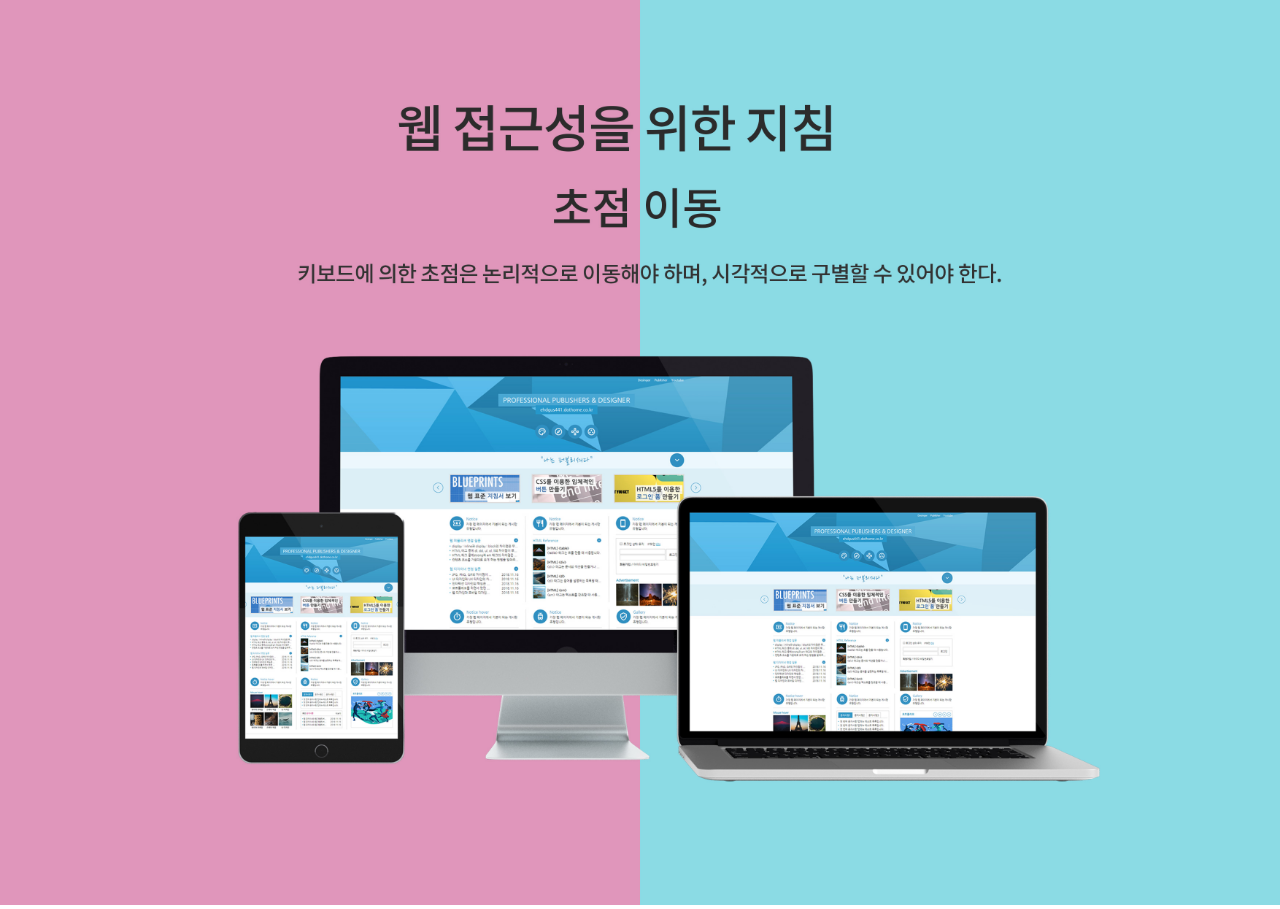
<file: popup.html>
<!DOCTYPE html>
<html lang="en">
<head>
	<meta charset="UTF-8">
	<title>Document</title>
	<style>
		* {margin: 0; padding: 0;}
		img {width: 100%;}
	</style>
</head>
<body>
	<img src="img/webstandard3.jpg" alt="웹 표준">
</body>
</html>
</file>
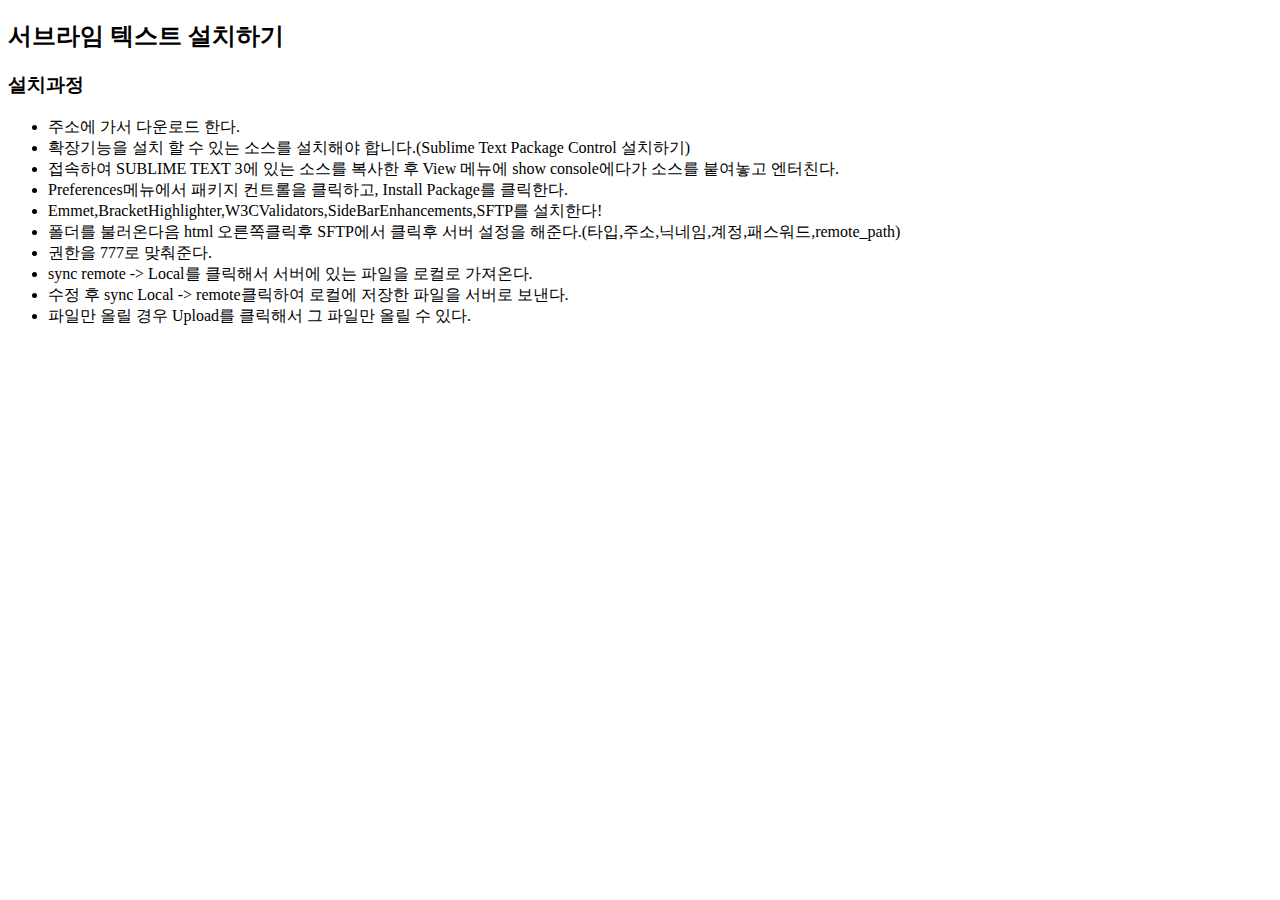
<file: sc.html>
<!DOCTYPE html>
<html lang="en">
<head>
    <meta charset="UTF-8">
    <title>Document</title>
</head>
<body>
    <h2>서브라임 텍스트 설치하기</h2>
    <h3>설치과정</h3>
    <ul>
        <li>주소에 가서 다운로드 한다.<a href="https://www.sublimetext.com"></a></li>
        <li>확장기능을 설치 할 수 있는 소스를 설치해야 합니다.(Sublime Text Package Control 설치하기) <a href="https://packagecontrol.io/"></a></li>
        <li>접속하여 SUBLIME TEXT 3에 있는 소스를 복사한 후
        View 메뉴에 show console에다가 소스를 붙여놓고 엔터친다.</li>
        <li>Preferences메뉴에서 패키지 컨트롤을 클릭하고, Install Package를 클릭한다.</li>
        <li>Emmet,BracketHighlighter,W3CValidators,SideBarEnhancements,SFTP를 설치한다!</li>
        <li>폴더를 불러온다음 html 오른쪽클릭후 SFTP에서 클릭후 서버 설정을 해준다.(타입,주소,닉네임,계정,패스워드,remote_path)</li>
        <li>권한을 777로 맞춰준다.</li>
        <li>sync remote -&gt; Local를 클릭해서 서버에 있는 파일을 로컬로 가져온다.</li>
        <li>수정 후 sync Local -&gt; remote클릭하여 로컬에 저장한 파일을 서버로 보낸다.</li>
        <li>파일만 올릴 경우  Upload를 클릭해서 그 파일만 올릴 수 있다.</li>
    </ul>    
</body>
</html>
</file>
